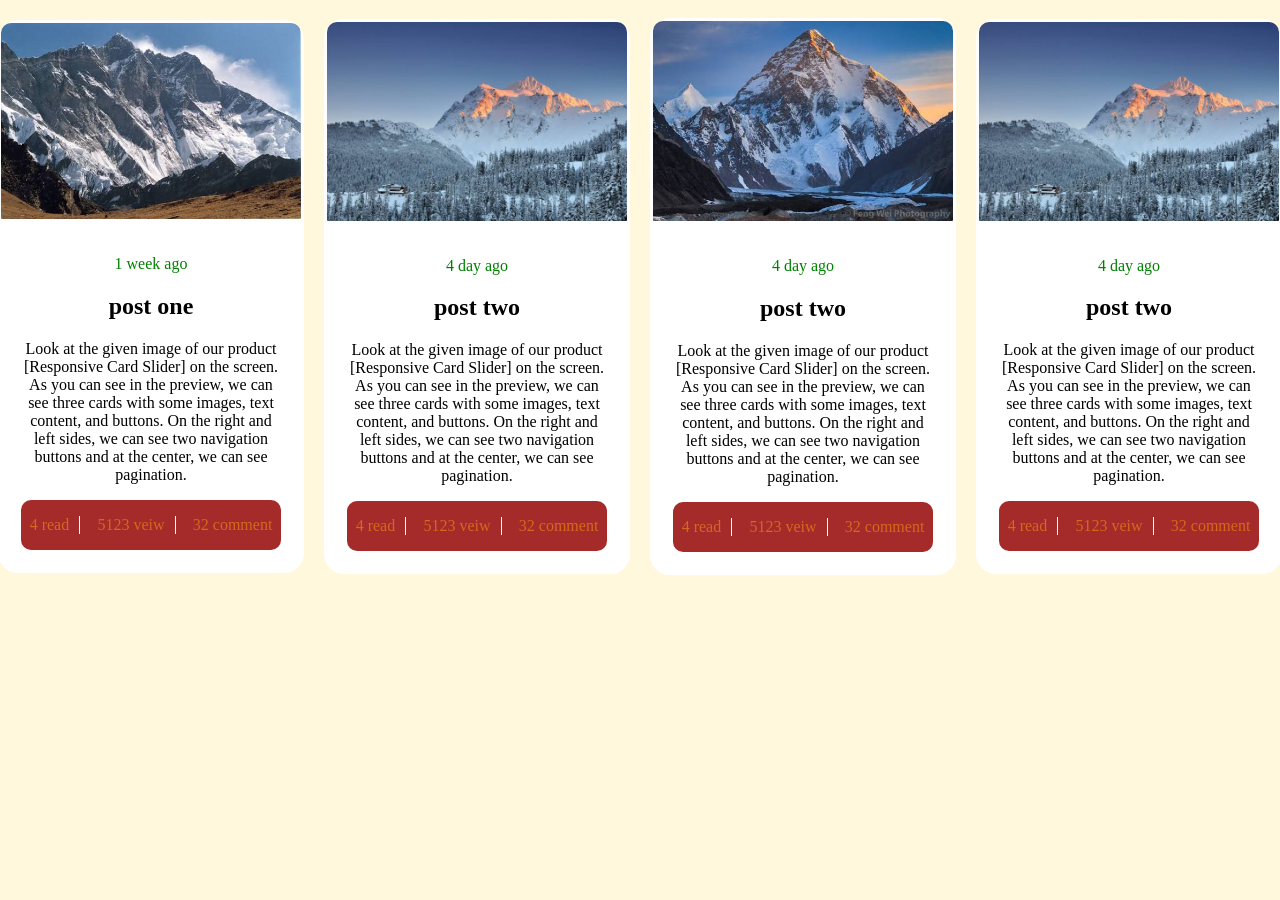
<file: card1.html>
<!DOCTYPE html>
<html lang="en">

<head>
    <meta charset="UTF-8">
    <meta name="viewport" content="width=device-width, initial-scale=1.0">
    <title>Document</title>
</head>
<link rel="stylesheet" href="/card1.css" />

<body>
    <div class="perent">
        <div class=" main">
            <img src="l.png" />
            <div class="text">
                <p class="man">1 week ago</p>
                <h2 title="enter">post one</h2>
                <p>Look at the given image of our product [Responsive Card Slider] on the screen. As you can see in the
                    preview, we can see three cards with some images, text content, and buttons. On the right and left
                    sides, we can see two navigation buttons and at the center, we can see pagination.</p>
                <div class="right">
                    <p class="cards">4 read</p>
                    <p class="cards">5123 veiw</p>
                    <p>32 comment</p>
                </div>
            </div>

        </div>
        <div class=" main">
            <img src="/m.png" />
            <div class="text">
                <p class="man">4 day ago</p>
                <h2 title="enter">post two</h2>
                <p>Look at the given image of our product [Responsive Card Slider] on the screen. As you can see in
                    the
                    preview, we can see three cards with some images, text content, and buttons. On the right and
                    left
                    sides, we can see two navigation buttons and at the center, we can see pagination.</p>
                <div class="right">

                    <p class="cards">4 read</p>
                    <p class="cards">5123 veiw</p>
                    <p>32 comment</p>
                </div>
            </div>
        </div>
        <div class=" main">
            <img src="nmac.png" />
            <div class="text">
                <p class="man">4 day ago</p>
                <h2 title="enter">post two</h2>
                <p>Look at the given image of our product [Responsive Card Slider] on the screen. As you can see in
                    the
                    preview, we can see three cards with some images, text content, and buttons. On the right and
                    left
                    sides, we can see two navigation buttons and at the center, we can see pagination.</p>
                <div class="right">
                    <p class="cards">4 read</p>
                    <p class="cards">5123 veiw</p>
                    <p>32 comment</p>
                </div>
            </div>

        </div>
        <div class=" main">
            <img src="/m.png" />
            <div class="text">
                <p class="man">4 day ago</p>
                <h2 title="enter">post two</h2>
                <p>Look at the given image of our product [Responsive Card Slider] on the screen. As you can see in
                    the
                    preview, we can see three cards with some images, text content, and buttons. On the right and
                    left
                    sides, we can see two navigation buttons and at the center, we can see pagination.</p>
                <div class="right">

                    <p class="cards">4 read</p>
                    <p class="cards">5123 veiw</p>
                    <p>32 comment</p>
                </div>
            </div>
        </div>
    </div>



</body>

</html>
</file>
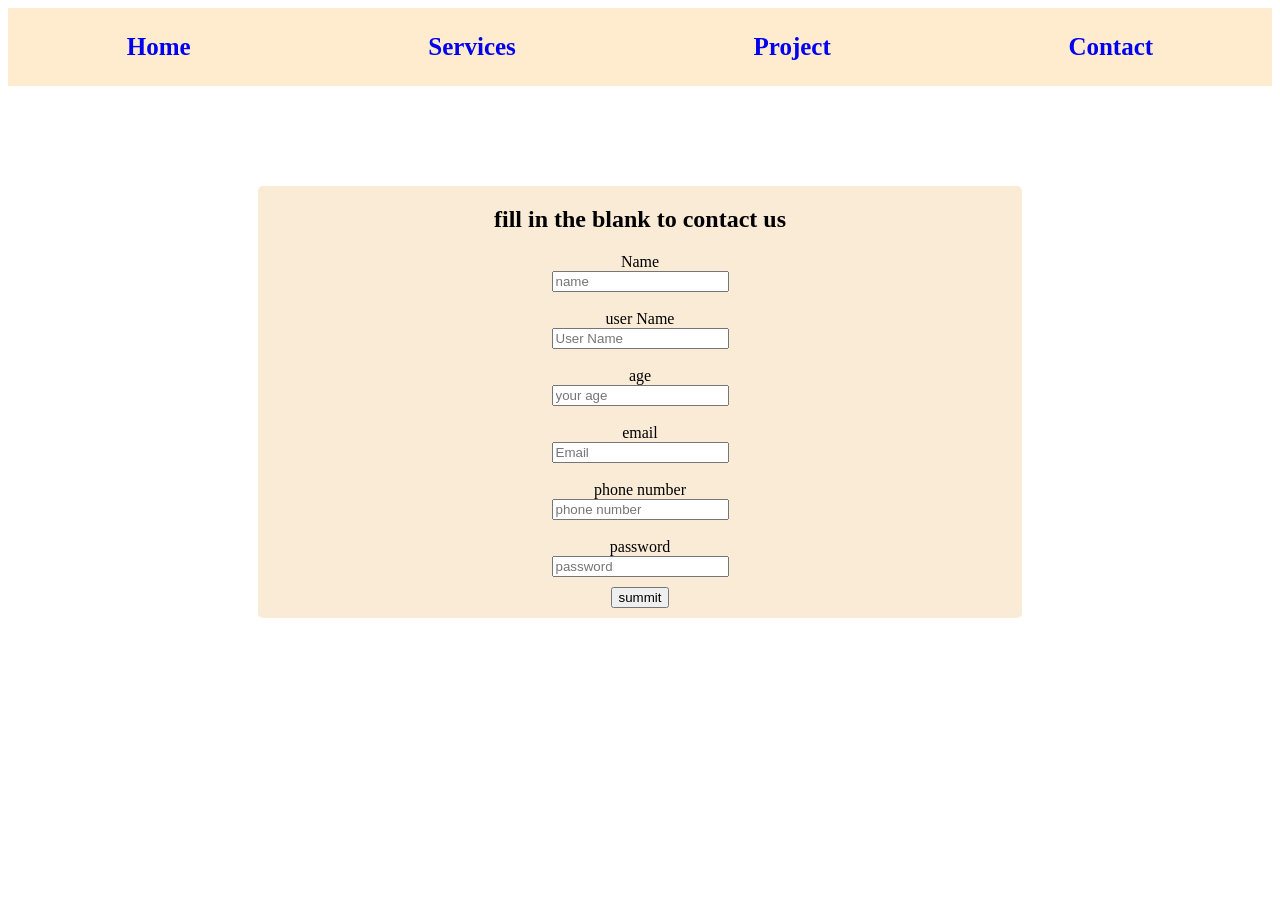
<file: file.html>
<!DOCTYPE html>
<html lang="en">

<head>
    <meta charset="UTF-8">
    <meta name="viewport" content="width=device-width, initial-scale=1.0">
    <title>Document</title>
</head>
<link rel="stylesheet" href="/file.css" />

<body>
    <div class="about">
        <nav>
            <strong>
                <a href="/pofolio.html">
                    <p>Home</p>
                </a>
            </strong>
            <strong>
                <a href="/Services.htm">
                    <p>Services</p>
                </a>
            </strong>
            <strong>
                <a href="/play.html">
                    <p>Project</p>
                </a>
            </strong>
            <strong>
                <a href="file.html">
                    <p>Contact</p>
                </a>
            </strong>
        </nav>
    </div>
    <section>

        <div class="table">
            <h2>fill in the blank to contact us</h2>
            <label for="list">Name</label>
            <input placeholder="name" type="list" id="list" name="list" /><br />
            <label for="user">user Name</label>
            <input placeholder="User Name" type="name" name="user" /><br />
            <label for="cat">age</label>
            <input placeholder="your age" id="cat" type="number" name="cat" /><br />
            <label for="email">email</label>
            <input placeholder="Email" name="email" type="email" id="email" /><br />
            <label>phone number</label>
            <input placeholder="phone number" type="tel" id="number" name="number" /><br />
            <label for="password">password</label>
            <input placeholder="password" id="password" type="password" name="password" />
            <button>summit</button>
        </div>

    </section>








</body>

</html>
</file>
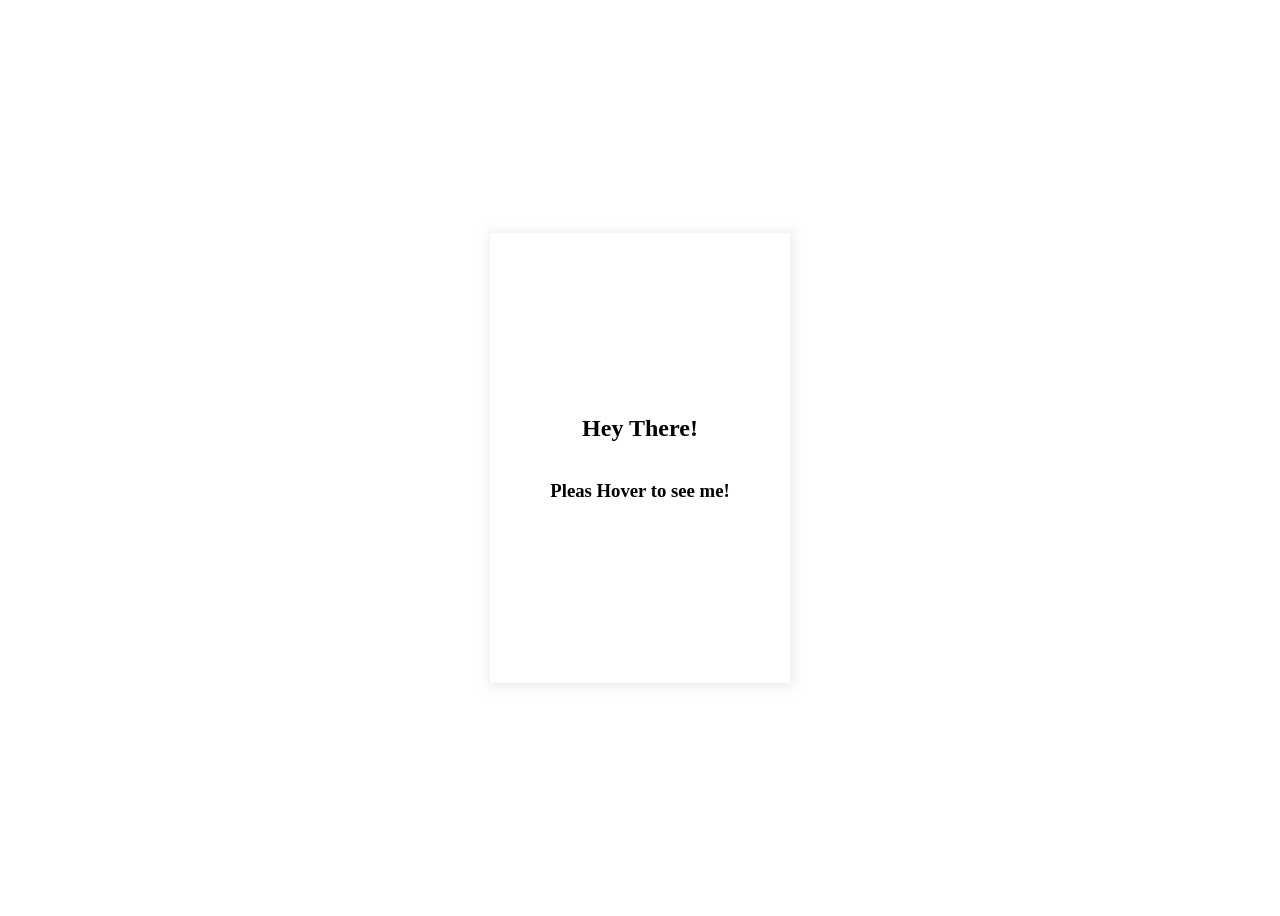
<file: flip.html>
<!DOCTYPE html>
<html lang="en">

<head>
    <meta charset="UTF-8">
    <meta name="viewport" content="width=device-width, initial-scale=1.0">
    <title>Document</title>
    <style>
        body {
            height: 100vh;
            display: flex;
            align-items: center;
            justify-content: center;
        }

        img {
            height: 100%;
            width: 100%;
        }

        .card-container {
            width: 300px;
            height: 450px;
            perspective: 1000px;
            box-shadow: 1px 1px 10px 3px rgba(185, 181, 181, 0.24);
        }

        .card-container:hover .card {
            transform: rotatex(180deg);
            transition: 2s;
        }

        .card {
            transform-style: preserve-3d;
            width: 100%;
            height: 100%;
            position: relative;
        }

        .card-face {
            position: absolute;
            width: 100%;
            height: 100%;
            display: flex;
            flex-direction: column;
            justify-content: center;
            align-items: center;
            backface-visibility: hidden;
        }

        .back-card {
            transform: rotatex(180deg);
        }
    </style>
</head>

<body>

    <div class="card-container">
        <div class="card">

            <div class="front-card card-face">
                <h2>Hey There!</h2>
                <h3>Pleas Hover to see me!</h3>
            </div>

            <div class="back-card card-face">
                <img src="download (2).png">
            </div>
        </div>
    </div>
</body>

</html>
</file>
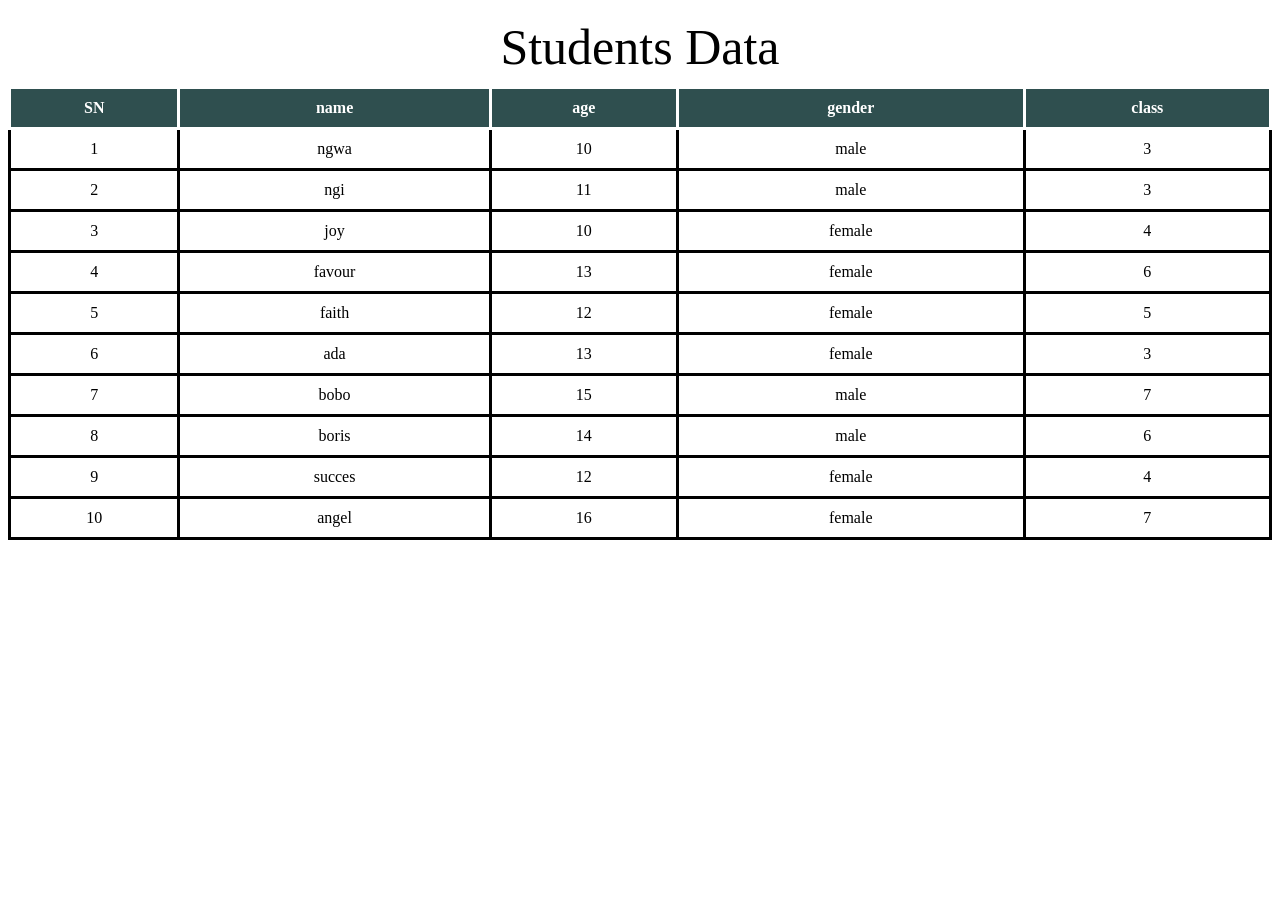
<file: table.html>
<!DOCTYPE html>
<html lang="en">

<head>
    <meta charset="UTF-8">
    <meta name="viewport" content="width=device-width, initial-scale=1.0">
    <title>Document</title>
</head>
<link rel="stylesheet" href="table.css" />

<body>

    <table>
        <caption class="table_name">Students Data</caption>
        <tr class="ngi">
            <th>SN</th>
            <th>name</th>
            <th>age</th>
            <th>gender</th>
            <th>class</th>
        </tr>
        <tr>
            <td>1</td>
            <td>ngwa</td>
            <td>10</td>
            <td>male</td>
            <td>3</td>
        </tr>
        <tr>
            <td>2</td>
            <td>ngi</td>
            <td>11</td>
            <td>male</td>
            <td>3</td>
        </tr>
        <tr>
            <td>3</td>
            <td>joy</td>
            <td>10</td>
            <td>female</td>
            <td>4</td>
        </tr>
        <tr>
            <td>4</td>
            <td>favour</td>
            <td>13</td>
            <td>female</td>
            <td>6</td>
        </tr>
        <tr>
            <td>5</td>
            <td>faith</td>
            <td>12</td>
            <td>female</td>
            <td>5</td>
        </tr>
        <tr>
            <td>6</td>
            <td>ada</td>
            <td>13</td>
            <td>female</td>
            <td>3</td>
        </tr>
        <tr>
            <td>7</td>
            <td>bobo</td>
            <td>15</td>
            <td>male</td>
            <td>7</td>
        </tr>
        <tr>
            <td>8</td>
            <td>boris</td>
            <td>14</td>
            <td>male</td>
            <td>6</td>
        </tr>
        <tr>
            <td>9</td>
            <td>succes</td>
            <td>12</td>
            <td>female</td>
            <td>4</td>
        </tr>
        <tr>
            <td>10</td>
            <td>angel</td>
            <td>16</td>
            <td>female</td>
            <td>7</td>

        </tr>
    </table>



</body>

</html>
</file>
<file: card1.css>
.perent {
    display: flex;
    justify-content: center;
    text-align: center;
    align-items: center;
}

body {
    background-color: cornsilk;

}

.main {
    display: flex;
    flex-direction: column;
    justify-content: center;
    align-items: center;
    border-radius: 20px;
    border: solid;
    margin: 10px;
    width: 1000px;
    margin-right: 10px;
    border-color: white;
    background-color: white;



    transform: scale(1);
    transition: 1s;



}






img {
    width: 300px;
    border-radius: 10px;
    border-bottom-left-radius: 1px;
    border-bottom-right-radius: 1px;
}

.text {
    padding: 20px;

}

.cards {
    padding-right: 10px;
    border-right: solid;
    border-right-width: thin;
    border-color: white;
}

.right {
    display: flex;
    justify-content: space-around;
    flex: 1;
    color: chocolate;
    background-color: brown;
    border-radius: 10px;
    border-top: ;
}

.man {
    color: green;
}
</file>
<file: file.css>
.table {
    display: flex;
    flex-direction: column;
    align-items: center;
    border-radius: 5px;
    margin-top: 100px;
    margin-right: 250px;
    margin-left: 250px;
    height: 20%;
    background-color: antiquewhite;
}

a {
    text-decoration: none;
}

nav {
    display: flex;
    font-size: 25px;
    justify-content: space-around;
    background-color: blanchedalmond;
    margin-bottom: 10px;
}

button {
    margin-top: 10px;
    margin-bottom: 10px;
}
</file>
<file: table.css>
table {
    width: 100%;
    border-collapse: collapse;
    text-align: center;
    padding-top: 100px;
}

.ngi {
    color: white;
    background-color: darkslategrey;

}

td,
th {
    border: solid;
    padding-top: 10px;
    padding-bottom: 10px;
}

.table_name {
    padding: 10px;
    font-size: 50px;
}
</file>
